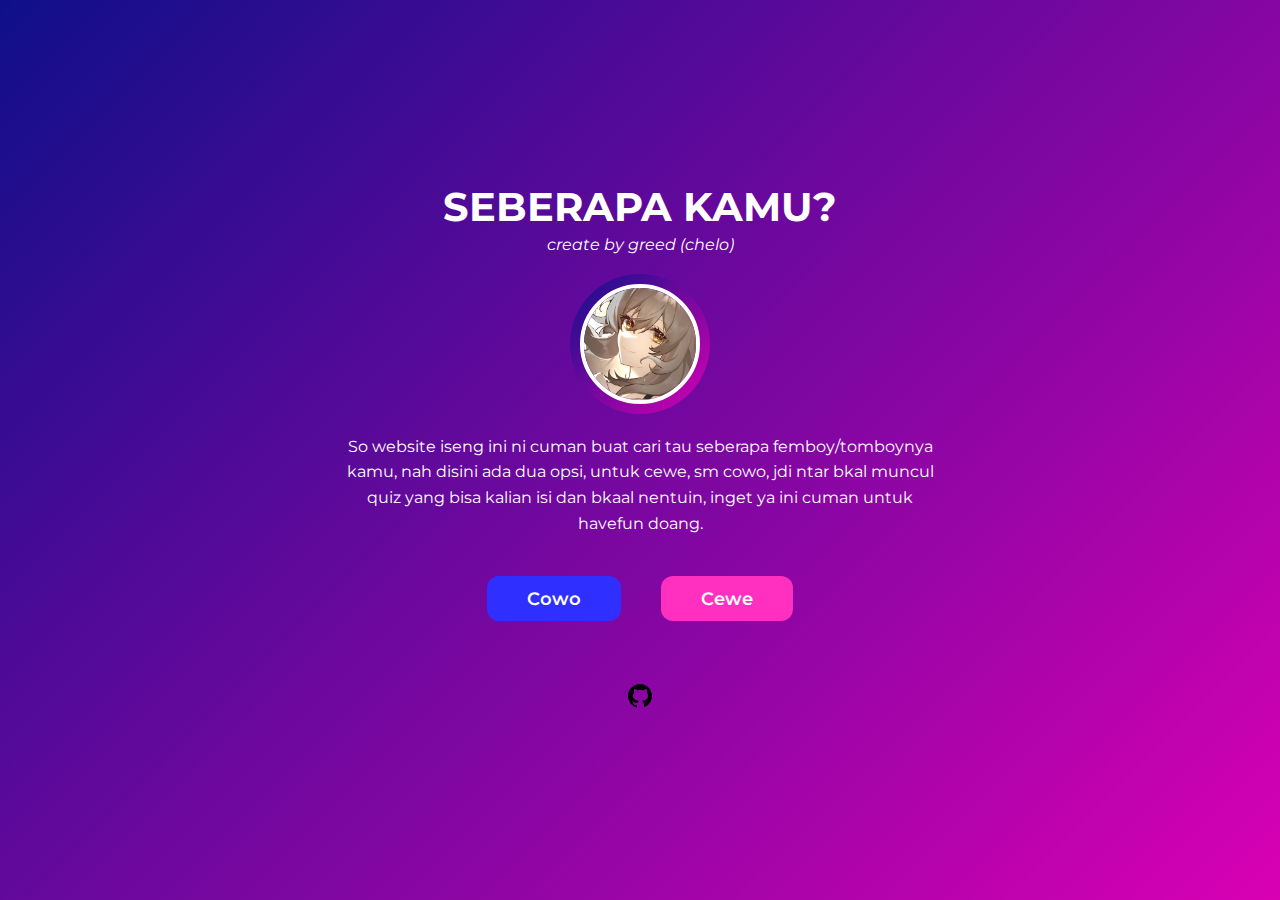
<file: index.html>
<!DOCTYPE html>
<html lang="id">
<head>
  <meta charset="UTF-8" />
  <meta name="viewport" content="width=device-width, initial-scale=1.0"/>
  <title>Seberapa Kamu?</title>
  <link rel="stylesheet" href="style.css" />
  <link href="https://fonts.googleapis.com/css2?family=Montserrat:wght@400;700&display=swap" rel="stylesheet">
</head>
<body>

  <h1 class="title">SEBERAPA KAMU?</h1>
  <p class="subtitle">create by greed (chelo)</p>

  <div class="avatar-wrapper">
    <div class="avatar-bg"></div>
    <img src="image/pp.jpg" alt="avatar" class="avatar" />
  </div>
  

  <p class="desc">
    So website iseng ini ni cuman buat cari tau seberapa femboy/tomboynya kamu, nah disini ada dua opsi, untuk cewe, sm cowo, jdi ntar bkal muncul quiz yang bisa kalian isi dan bkaal nentuin, inget ya ini cuman untuk havefun doang.
  </p>

  <div class="button-group">
    <button class="btn cowo"><a href="image/quizc/index.html">Cowo</a></button>
    <button class="btn cewe"><a href="image/quizce/index.html">Cewe</a></button>
  </div>

  <a href="https://github.com/Greeezzz" class="footer-icon">
    <img src="image/icons8-github.svg" alt="">
  </a>

</body>
</html>
</file>
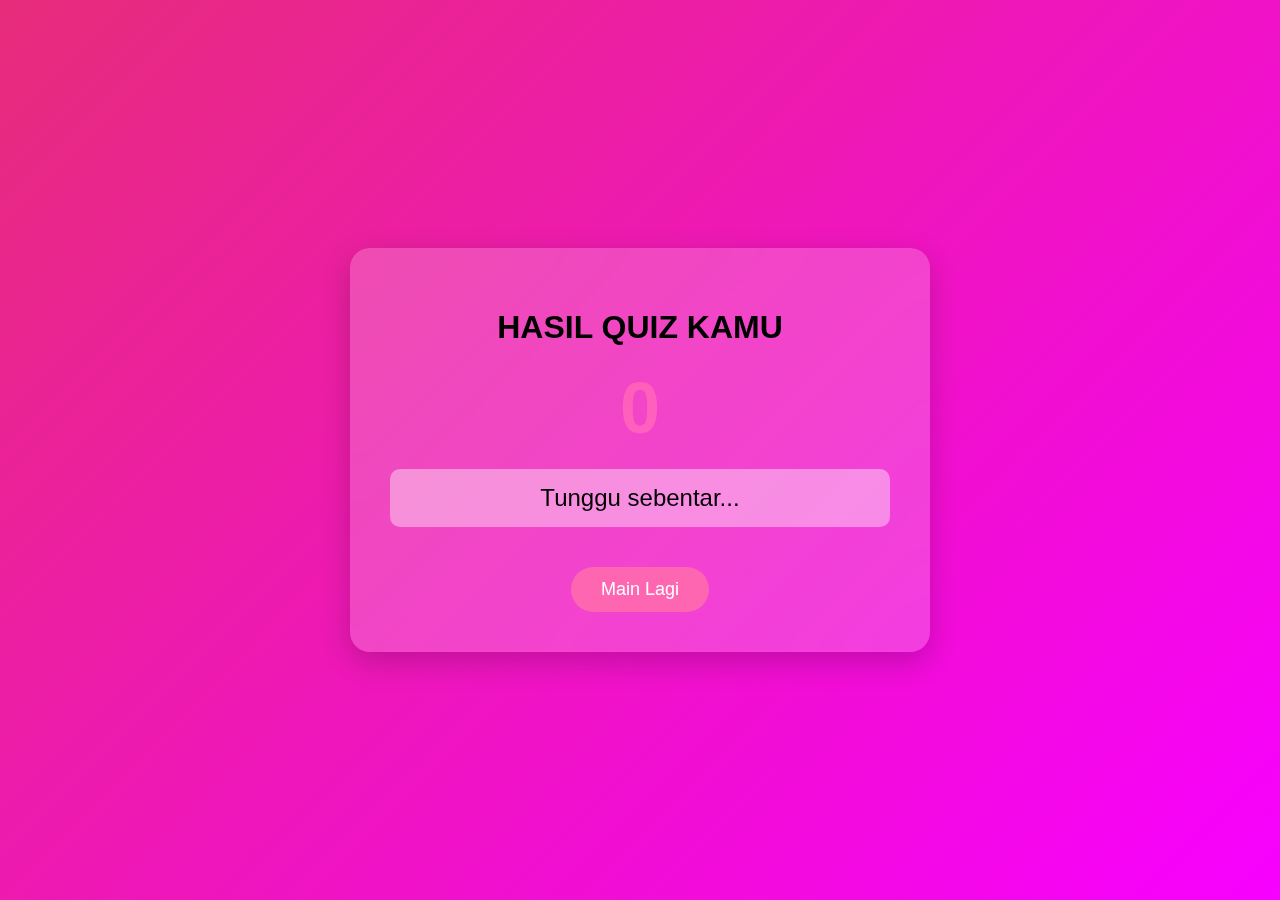
<file: resultce.html>
<!DOCTYPE html>
<html lang="en">
<head>
    <meta charset="UTF-8">
    <meta name="viewport" content="width=device-width, initial-scale=1.0">
    <title>Hasil Quiz</title>
    <style>
        body {
    font-family: 'Poppins', sans-serif;
    background: linear-gradient(135deg, #e72c7a 0%, #f700ff 100%);
    display: flex;
    justify-content: center;
    align-items: center;
    min-height: 100vh;
    margin: 0;
    text-align: center;
    overflow-y: scroll; /* Memungkinkan scrolling vertikal */
}

.result-container {
    padding: 40px;
    width: 90%;
    max-width: 500px;
    background: rgba(255, 255, 255, 0.2); /* Transparansi */
    border-radius: 20px;
    box-shadow: 0 10px 30px rgba(0, 0, 0, 0.2);
    backdrop-filter: blur(15px); /* Efek blur latar belakang */
    animation: fadeIn 1s ease-out;
}


        .score {
            font-size: 72px;
            font-weight: bold;
            margin: 20px 0;
            background: linear-gradient(135deg, #ff5aac 0%, #ff66cc 100%);
            -webkit-background-clip: text;
            color: transparent;
        }

        .result-message {
            font-size: 24px;
            margin: 20px 0;
            padding: 15px;
            border-radius: 10px;
            background: rgba(255, 255, 255, 0.4); /* Transparansi */
        }

        .femboy {
            color: #ff66b2;
            border: 2px dashed #ff80bf;
        }

        .normal {
            color: #ff66cc;
            border: 2px dashed #ff99cc;
        }

        .laki {
            color: #ff3399;
            border: 2px dashed #ff6699;
        }

        button {
            background: #ff66b2;
            color: white;
            border: none;
            padding: 12px 30px;
            font-size: 18px;
            border-radius: 50px;
            cursor: pointer;
            margin-top: 20px;
            transition: all 0.3s;
        }

        button:hover {
            transform: scale(1.05);
            box-shadow: 0 5px 15px rgba(255, 20, 147, 0.4);
        }

        .gif-container {
            margin-top: 20px;
        }

        img {
            max-width: 100%;
            border-radius: 10px;
            transition: transform 0.5s;
        }

        img:hover {
            transform: scale(1.1);
        }


        /* Animasi fadeIn untuk elemen */
        @keyframes fadeIn {
            0% { opacity: 0; transform: translateY(50px); }
            100% { opacity: 1; transform: translateY(0); }
        }

        /* Responsif */
        @media (max-width: 768px) {
            .score {
                font-size: 48px;
            }
            
            .result-message {
                font-size: 18px;
            }
            
            button {
                padding: 10px 25px;
                font-size: 16px;
            }
        }

        @media (max-width: 480px) {
            .result-container {
                padding: 20px;
            }

            .score {
                font-size: 36px;
            }

            .result-message {
                font-size: 16px;
            }

            button {
                padding: 8px 20px;
                font-size: 14px;
            }
        }
    </style>
</head>
<body>
    <div class="result-container">
        <h1>HASIL QUIZ KAMU</h1>
        <div class="score" id="scoreDisplay">0</div>
        
        <div class="result-message" id="resultMessage">
            Tunggu sebentar...
        </div>

        <div class="gif-container" id="gifContainer"></div>
        
        <button onclick="restartQuiz()">Main Lagi</button>
    </div>
    
    <script>
        // Ambil score dari localStorage
        const score = parseInt(localStorage.getItem('genderScore')) || 0;
        const scoreDisplay = document.getElementById('scoreDisplay');
        const resultMessage = document.getElementById('resultMessage');
        const gifContainer = document.getElementById('gifContainer');
        
        // Animasi counter score
        let counter = 0;
        const timer = setInterval(() => {
            scoreDisplay.textContent = counter;
            counter++;
            if (counter > score) clearInterval(timer);
        }, 30);
        
        // Set hasil berdasarkan score
        setTimeout(() => {
            if (score >= 70) {
                resultMessage.innerHTML = "<b>KAMU TOMBOY BANGET !!</b><br>Kamu tomboy, keren";
                resultMessage.className = "result-message femboy";
                gifContainer.innerHTML = '<img src="image/tenor (6)" alt="Mikasa">';
            } 
            else if (score >= 40) {
                resultMessage.innerHTML = "<b>LUMAYAN LAH...</b><br>Avarage normal girl";
                resultMessage.className = "result-message normal";
                gifContainer.innerHTML = '<img src="image/tenor (4).gif" alt="Momo">';
            }
            else {
                resultMessage.innerHTML = "<b>CEWE BANGETT KAMU MAH</b><br>lucuk";
                resultMessage.className = "result-message laki";
                gifContainer.innerHTML = '<img src="image/tenor (5).gif" alt="Guts Gif">';
            }
        }, 1500);
        
        function restartQuiz() {
            localStorage.removeItem('genderScore');
            window.location.href = "/zipzap/index.html";
        }
    </script>
</body>
</html>
</file>
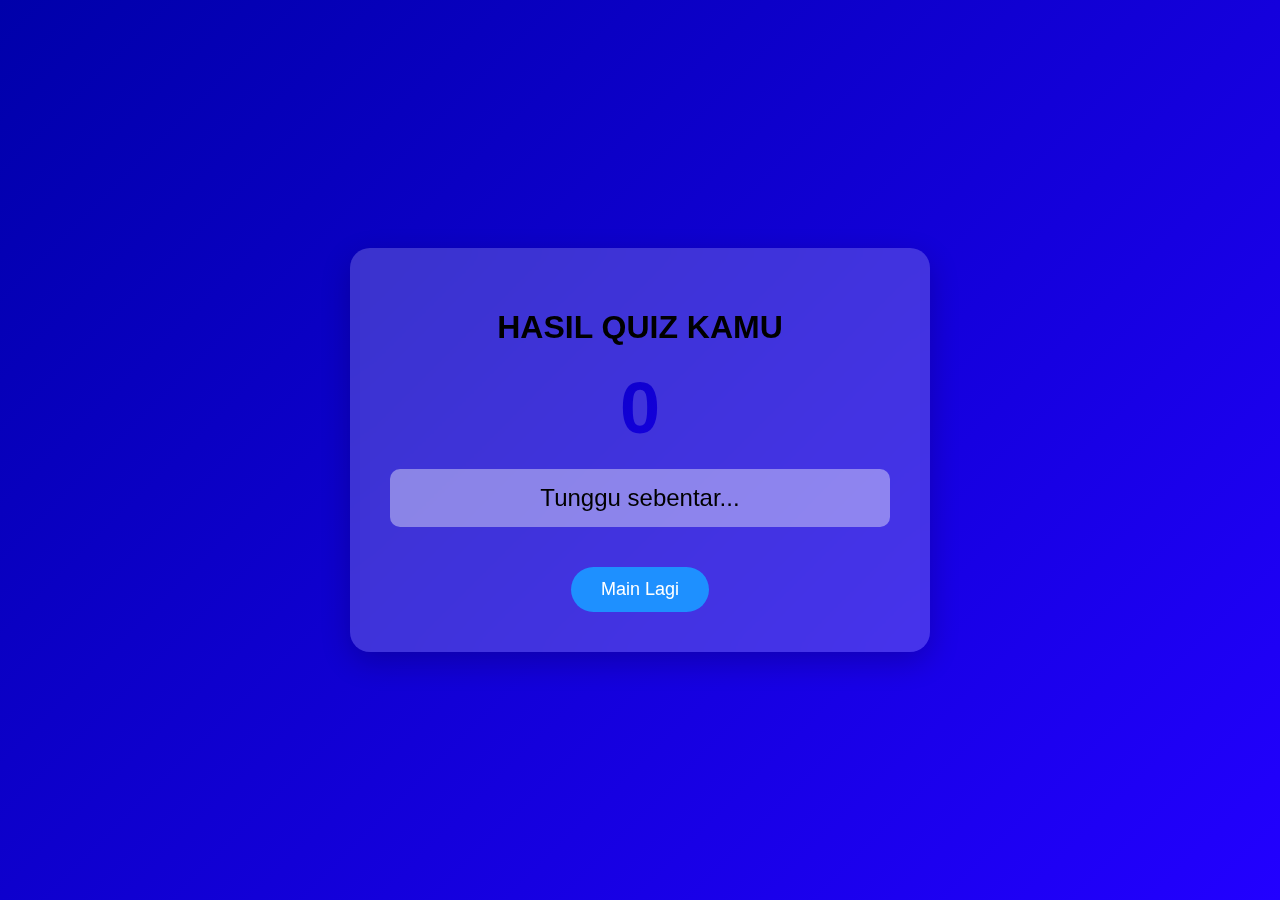
<file: resultco.html>
<!DOCTYPE html>
<html lang="en">
<head>
    <meta charset="UTF-8">
    <meta name="viewport" content="width=device-width, initial-scale=1.0">
    <title>Hasil Quiz</title>
    <style>
        body {
    font-family: 'Poppins', sans-serif;
    background: linear-gradient(135deg, #0000aa 0%, #2200ff 100%);
    display: flex;
    justify-content: center;
    align-items: center;
    min-height: 100vh;
    margin: 0;
    text-align: center;
    overflow-y: scroll; /* Memungkinkan scrolling vertikal */
}

.result-container {
    padding: 40px;
    width: 90%;
    max-width: 500px;
    background: rgba(255, 255, 255, 0.2); /* Transparansi */
    border-radius: 20px;
    box-shadow: 0 10px 30px rgba(0, 0, 0, 0.2);
    backdrop-filter: blur(15px); /* Efek blur latar belakang */
    animation: fadeIn 1s ease-out;
}


        .score {
            font-size: 72px;
            font-weight: bold;
            margin: 20px 0;
            background: linear-gradient(135deg, #0000aa 0%, #2200ff 100%);
            -webkit-background-clip: text;
            color: transparent;
        }

        .result-message {
            font-size: 24px;
            margin: 20px 0;
            padding: 15px;
            border-radius: 10px;
            background: rgba(255, 255, 255, 0.4); /* Transparansi */
        }

        .femboy {
            color: #1E90FF;
            border: 2px dashed #00BFFF;
        }

        .normal {
            color: #4682B4;
            border: 2px dashed #87CEEB;
        }

        .laki {
            color: #2F4F4F;
            border: 2px dashed #A9A9A9;
        }

        button {
            background: #1E90FF;
            color: white;
            border: none;
            padding: 12px 30px;
            font-size: 18px;
            border-radius: 50px;
            cursor: pointer;
            margin-top: 20px;
            transition: all 0.3s;
        }

        button:hover {
            transform: scale(1.05);
            box-shadow: 0 5px 15px rgba(30, 144, 255, 0.4);
        }

        .gif-container {
            margin-top: 20px;
        }

        img {
            max-width: 100%;
            border-radius: 10px;
            transition: transform 0.5s;
        }

        img:hover {
            transform: scale(1.1);
        }

        /* Animasi fadeIn untuk elemen */
        @keyframes fadeIn {
            0% { opacity: 0; transform: translateY(50px); }
            100% { opacity: 1; transform: translateY(0); }
        }

        /* Responsif */
        @media (max-width: 768px) {
            .score {
                font-size: 48px;
            }
            
            .result-message {
                font-size: 18px;
            }
            
            button {
                padding: 10px 25px;
                font-size: 16px;
            }
        }

        @media (max-width: 480px) {
            .result-container {
                padding: 20px;
            }

            .score {
                font-size: 36px;
            }

            .result-message {
                font-size: 16px;
            }

            button {
                padding: 8px 20px;
                font-size: 14px;
            }
        }
    </style>
</head>
<body>
    <div class="result-container">
        <h1>HASIL QUIZ KAMU</h1>
        <div class="score" id="scoreDisplay">0</div>
        
        <div class="result-message" id="resultMessage">
            Tunggu sebentar...
        </div>

        <div class="gif-container" id="gifContainer"></div>
        
        <button onclick="restartQuiz()">Main Lagi</button>
    </div>
    
    <script>
        // Ambil score dari localStorage
        const score = parseInt(localStorage.getItem('genderScore')) || 0;
        const scoreDisplay = document.getElementById('scoreDisplay');
        const resultMessage = document.getElementById('resultMessage');
        const gifContainer = document.getElementById('gifContainer');
        
        // Animasi counter score
        let counter = 0;
        const timer = setInterval(() => {
            scoreDisplay.textContent = counter;
            counter++;
            if (counter > score) clearInterval(timer);
        }, 30);
        
        // Set hasil berdasarkan score
        setTimeout(() => {
            if (score >= 70) {
                resultMessage.innerHTML = "<b>FEMBOY BANGET!</b>br>Hellnawh.";
                resultMessage.className = "result-message femboy";
                gifContainer.innerHTML = '<img src="tenor (2).gif" alt="Astolfo Gif">';
            } 
            else if (score >= 40) {
                resultMessage.innerHTML = "<b>LUMAYAN LAH...</b><br>Normal lah yaa..";
                resultMessage.className = "result-message normal";
                gifContainer.innerHTML = '<img src="like.png" alt="Normal Gif">';
            }
            else {
                resultMessage.innerHTML = "<b>LAKI BANGET!</b><br>dang bro kamu keren banget jirrrrrr";
                resultMessage.className = "result-message laki";
                gifContainer.innerHTML = '<img src="tenor (3).gif" alt="Guts Gif">';
            }
        }, 1500);
        
        function restartQuiz() {
            localStorage.removeItem('genderScore');
            window.location.href = "index.html";
        }
    </script>
</body>
</html>
</file>
<file: style.css>
* {
    margin: 0;
    padding: 0;
    box-sizing: border-box;
    font-family: 'Montserrat', sans-serif;
  }
  
  body {
    min-height: 100vh;
    display: flex;
    justify-content: center;
    align-items: center;
    background: linear-gradient(135deg, #0F0F8A, #D900B4); /* 🔷 biru lebih gelap */
    color: white;
    text-align: center;
    padding: 20px;
    flex-direction: column;
  }
  
  .avatar-wrapper {
    position: relative;
    width: 140px;
    height: 140px;
    margin: 20px auto;
    display: flex;
    justify-content: center;
    align-items: center;
  }
  
  .avatar-bg {
    position: absolute;
    width: 140px;
    height: 140px;
    border-radius: 50%;
    background: linear-gradient(135deg, #0F0F8A, #D900B4);
    z-index: 0;
  }
  
  .avatar {
    width: 120px;
    height: 120px;
    border-radius: 50%;
    border: 4px solid #fff;
    object-fit: cover;
    z-index: 1;
  }
  
  .title {
    font-size: 2.5rem;
    font-weight: bold;
  }
  
  .subtitle {
    font-style: italic;
    margin-top: 4px;
    font-size: 1rem;
  }
  
  .avatar {
    width: 120px;
    height: 120px;
    border-radius: 50%;
    border: 4px solid #fff;
    margin: 20px auto;
    object-fit: cover;
  }
  
  .desc {
    max-width: 600px;
    margin-bottom: 40px;
    font-size: 1rem;
    line-height: 1.6;
  }
  
  .button-group {
    display: flex;
    gap: 40px;
    justify-content: center;
    flex-wrap: wrap;
  }
  
  .btn {
    padding: 12px 40px;
    border-radius: 12px;
    font-size: 1.1rem;
    font-weight: 600;
    cursor: pointer;
    border: none;
    transition: all 0.2s ease-in-out;
  }
  
  .btn:hover {
    transform: scale(1.05);
    opacity: 0.9;
  }
  
  .btn.cowo {
    background-color: #2F2FFF;
    color: white;
  }
  
  .btn.cewe {
    background-color: #FF2FBF;
    color: white;
  }
  
  .footer-icon {
    margin-top: 60px;
    font-size: 28px;
    cursor: pointer;
    color: white;
    transition: transform 0.2s ease-in-out;
  }
  
  .footer-icon:hover {
    transform: scale(1.2);
  }
  
  @media (max-width: 600px) {
    h1 {
      font-size: 1.8rem;
    }
  
    p {
      font-size: 0.9rem;
      padding: 0 10px;
    }
  
    .avatar-wrapper {
      width: 120px;
      height: 120px;
    }
  
    .avatar-bg {
      width: 120px;
      height: 120px;
    }
  
    .avatar {
      width: 100px;
      height: 100px;
    }
  
    .buttons {
      flex-direction: column;
      gap: 15px;
    }
  
    .buttons button {
      width: 80%;
    }
  }
  
  a {
    text-decoration: none;
    color: inherit;
  }
</file>
